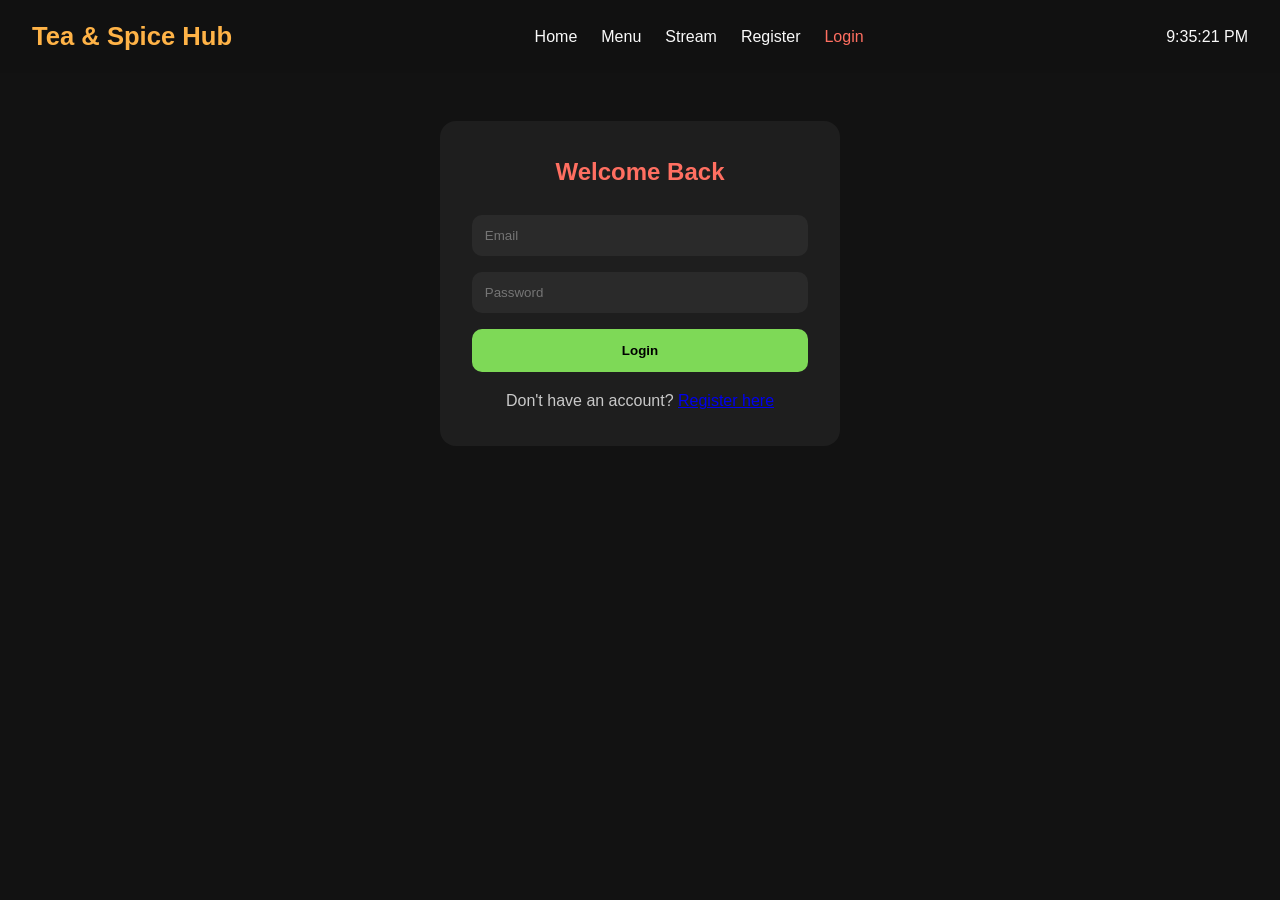
<file: frontend/login.html>
<!DOCTYPE html>
<html lang="en">
<head>
  <meta charset="UTF-8">
  <meta name="viewport" content="width=device-width, initial-scale=1.0">
  <title>Tea & Spice – Login</title>
  <link rel="stylesheet" href="css/style.css">
</head>
<body>
  <!-- Navigation -->
  <nav class="navbar">
    <div class="logo">Tea & <span>Spice Hub</span></div>
    <div class="menu-toggle">☰</div>
    <ul class="nav-links">
      <li><a href="index.html">Home</a></li>
      <li><a href="menu.html">Menu</a></li>
      <li><a href="stream.html">Stream</a></li>
      <li><a href="register.html">Register</a></li>
      <li><a href="login.html" class="active">Login</a></li>
    </ul>
    <div class="clock" id="clock"></div>
  </nav>

  <!-- Login Form -->
  <section class="auth-section">
    <div class="auth-box">
      <h1>Welcome Back</h1>
      <form action="../backend/login.php" method="POST">
        <input type="email" name="email" placeholder="Email" required>
        <input type="password" name="password" placeholder="Password" required>
        <button type="submit">Login</button>
      </form>
      <p>Don't have an account? <a href="register.html">Register here</a></p>
    </div>
  </section>

  <script>
    const toggleBtn = document.querySelector('.menu-toggle');
    const navLinks = document.querySelector('.nav-links');
    toggleBtn.addEventListener('click',()=>navLinks.classList.toggle('show'));

    function updateClock() {
      const now = new Date();
      document.getElementById('clock').innerText = now.toLocaleTimeString();
    }
    setInterval(updateClock, 1000);
    updateClock();
  </script>
</body>
</html>
</file>
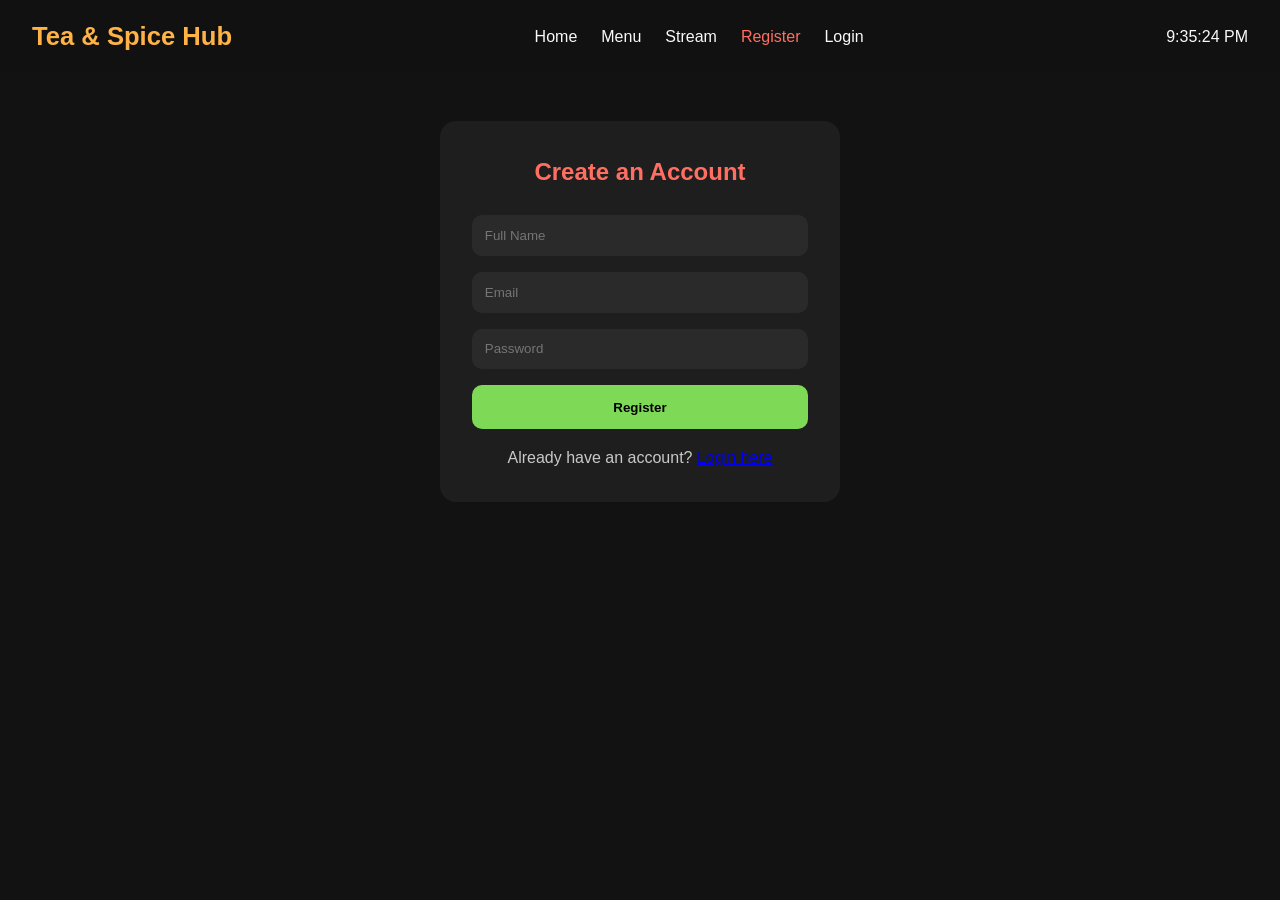
<file: frontend/register.html>
<!DOCTYPE html>
<html lang="en">
<head>
  <meta charset="UTF-8">
  <meta name="viewport" content="width=device-width, initial-scale=1.0">
  <title>Tea & Spice – Register</title>
  <link rel="stylesheet" href="css/style.css">
</head>
<body>
  <nav class="navbar">
    <div class="logo">Tea & <span>Spice Hub</span></div>
    <div class="menu-toggle">☰</div>
    <ul class="nav-links">
      <li><a href="index.html">Home</a></li>
      <li><a href="menu.html">Menu</a></li>
      <li><a href="stream.html">Stream</a></li>
      <li><a href="register.html" class="active">Register</a></li>
      <li><a href="login.html">Login</a></li>
    </ul>
    <div class="clock" id="clock"></div>
  </nav>

  <section class="auth-section">
    <div class="auth-box">
      <h1>Create an Account</h1>
      <form action="../backend/register.php" method="POST">
        <input type="text" name="name" placeholder="Full Name" required>
        <input type="email" name="email" placeholder="Email" required>
        <input type="password" name="password" placeholder="Password" required>
        <button type="submit">Register</button>
      </form>
      <p>Already have an account? <a href="login.html">Login here</a></p>
    </div>
  </section>

  <script>
    const toggleBtn = document.querySelector('.menu-toggle');
    const navLinks = document.querySelector('.nav-links');
    toggleBtn.addEventListener('click',()=>navLinks.classList.toggle('show'));

    function updateClock(){const now=new Date();
    document.getElementById('clock').innerText=now.toLocaleTimeString();}
    setInterval(updateClock,1000);updateClock();
  </script>
</body>
</html>
</file>
<file: frontend/css/style.css>
/* ================================
   Global Comfort + Stream Theme
   ================================ */
:root {
  --bg-dark: #121212;         /* Base dark background */
  --bg-card: #1e1e1e;         /* Cozy card/section bg */
  --text-light: #f9f9f9;      /* Primary text */
  --text-muted: #c9c9c9;      /* Secondary text */
  --accent-warm: #ffb347;     /* Warm food comfort (orange/amber) */
  --accent-soft: #ff6f61;     /* Cozy highlight (salmon/red) */
  --accent-green: #7ed957;    /* Freshness (food / organic) */
  --radius-lg: 16px;
  --radius-md: 10px;
  --transition: all 0.3s ease;
}

* {
  margin: 0;
  padding: 0;
  box-sizing: border-box;
}

body {
  font-family: 'Inter', sans-serif;
  background: var(--bg-dark);
  color: var(--text-light);
  line-height: 1.6;
}

/* ================================
   Navbar
   ================================ */
.navbar {
  display: flex;
  justify-content: space-between;
  align-items: center;
  padding: 1rem 2rem;
  background: rgba(18,18,18,0.9);
  backdrop-filter: blur(8px);
  position: sticky;
  top: 0;
  z-index: 1000;
}

.logo {
  font-size: 1.6rem;
  font-weight: 700;
  color: var(--accent-warm);
}

.nav-links {
  display: flex;
  gap: 1.5rem;
  list-style: none;
}

.nav-links a {
  color: var(--text-light);
  text-decoration: none;
  font-weight: 500;
  transition: var(--transition);
}
.nav-links a:hover,
.nav-links a.active {
  color: var(--accent-soft);
}

/* Mobile */
.menu-toggle {
  display: none;
  font-size: 1.8rem;
  color: var(--accent-warm);
  cursor: pointer;
}
@media (max-width: 768px) {
  .nav-links {
    position: absolute;
    top: 65px;
    right: 0;
    background: var(--bg-card);
    flex-direction: column;
    width: 100%;
    padding: 1rem;
    display: none;
  }
  .nav-links.show {
    display: flex;
  }
  .menu-toggle {
    display: block;
  }
}

/* ================================
   Hero (Comfort + Food Visuals)
   ================================ */
.hero {
  background: url('../images/hero-food.jpg') center/cover no-repeat;
  height: 75vh;
  display: flex;
  align-items: center;
  justify-content: center;
  position: relative;
}
.hero::after {
  content: '';
  position: absolute;
  inset: 0;
  background: rgba(18,18,18,0.6);
}
.hero-content {
  position: relative;
  text-align: center;
  z-index: 1;
}
.hero-content h1 {
  font-size: 3rem;
  color: var(--accent-warm);
}
.hero-content p {
  margin-top: 1rem;
  font-size: 1.2rem;
  color: var(--text-muted);
}

/* ================================
   Universal Buttons
   ================================ */
.btn-primary,
.order-btn,
.btn-glow {
  display: inline-block;
  background: var(--accent-soft);
  color: var(--bg-dark);
  padding: 0.9rem 1.6rem;
  border-radius: var(--radius-lg);
  text-decoration: none;
  font-weight: bold;
  border: none;
  cursor: pointer;
  transition: var(--transition);
  box-shadow: 0 0 12px rgba(255, 111, 97, 0.4);
}
.btn-primary:hover,
.order-btn:hover,
.btn-glow:hover {
  background: var(--accent-warm);
  color: #000;
  box-shadow: 0 0 15px rgba(255, 179, 71, 0.5);
}

/* ================================
   Food / Menu Section
   ================================ */
.section {
  padding: 3rem 1rem;
}
.section h2 {
  text-align: center;
  font-size: 2rem;
  margin-bottom: 2rem;
  color: var(--accent-warm);
}

.menu-grid {
  display: grid;
  grid-template-columns: repeat(auto-fit, minmax(250px, 1fr));
  gap: 1.5rem;
}
.menu-card {
  background: var(--bg-card);
  border-radius: var(--radius-md);
  overflow: hidden;
  transition: var(--transition);
  cursor: pointer;
}
.menu-card:hover {
  transform: translateY(-6px);
}
.menu-card img {
  width: 100%;
  height: 180px;
  object-fit: cover;
}
.menu-card h3 {
  margin: 1rem;
  color: var(--accent-green);
}
.menu-card p {
  margin: 0 1rem 1rem;
  color: var(--text-muted);
}

/* ================================
   Streaming Section
   ================================ */
.stream-title {
  font-size: 2rem;
  color: var(--accent-soft);
  text-align: center;
  margin-bottom: 1rem;
}
.stream-subtitle {
  text-align: center;
  color: var(--text-muted);
  margin-bottom: 2rem;
}

.stream-grid {
  display: grid;
  grid-template-columns: repeat(auto-fill, minmax(280px, 1fr));
  gap: 1.5rem;
  padding: 0 1rem;
}
.stream-card {
  background: var(--bg-card);
  border-radius: var(--radius-md);
  overflow: hidden;
  transition: var(--transition);
}
.stream-card:hover {
  transform: scale(1.02);
}
.stream-card video,
.stream-card img {
  width: 100%;
  height: 160px;
  object-fit: cover;
}
.stream-card h3 {
  margin: 0.8rem;
  font-size: 1rem;
  color: var(--text-light);
}
.stream-card p {
  margin: 0 0.8rem 1rem;
  font-size: 0.9rem;
  color: var(--text-muted);
}

/* ================================
   Auth Forms
   ================================ */
.auth-section {
  display: flex;
  justify-content: center;
  align-items: center;
  padding: 3rem 1rem;
}
.auth-box {
  background: var(--bg-card);
  padding: 2rem;
  border-radius: var(--radius-lg);
  width: 100%;
  max-width: 400px;
}
.auth-box h1 {
  text-align: center;
  margin-bottom: 1.5rem;
  color: var(--accent-soft);
}
.auth-box input {
  width: 100%;
  padding: 0.8rem;
  margin-bottom: 1rem;
  border: none;
  border-radius: var(--radius-md);
  background: #2a2a2a;
  color: var(--text-light);
}
.auth-box button {
  width: 100%;
  padding: 0.9rem;
  border: none;
  border-radius: var(--radius-md);
  background: var(--accent-green);
  font-weight: bold;
  cursor: pointer;
  transition: var(--transition);
}
.auth-box button:hover {
  background: var(--accent-warm);
  color: #000;
}
.auth-box p {
  text-align: center;
  margin-top: 1rem;
  color: var(--text-muted);
}

/* ================================
   Footer
   ================================ */
.footer {
  text-align: center;
  padding: 2rem 1rem;
  color: var(--text-muted);
  background: var(--bg-card);
  margin-top: 2rem;
  font-size: 0.9rem;
}


.floating-text {
  font-size: 1.2rem;
  color: var(--accent-warm);
  text-align: center;
  margin-top: 1rem;
  opacity: 0;
  transition: opacity 0.5s ease-in-out;
}

.floating-text.show {
  opacity: 1;
}
</file>
